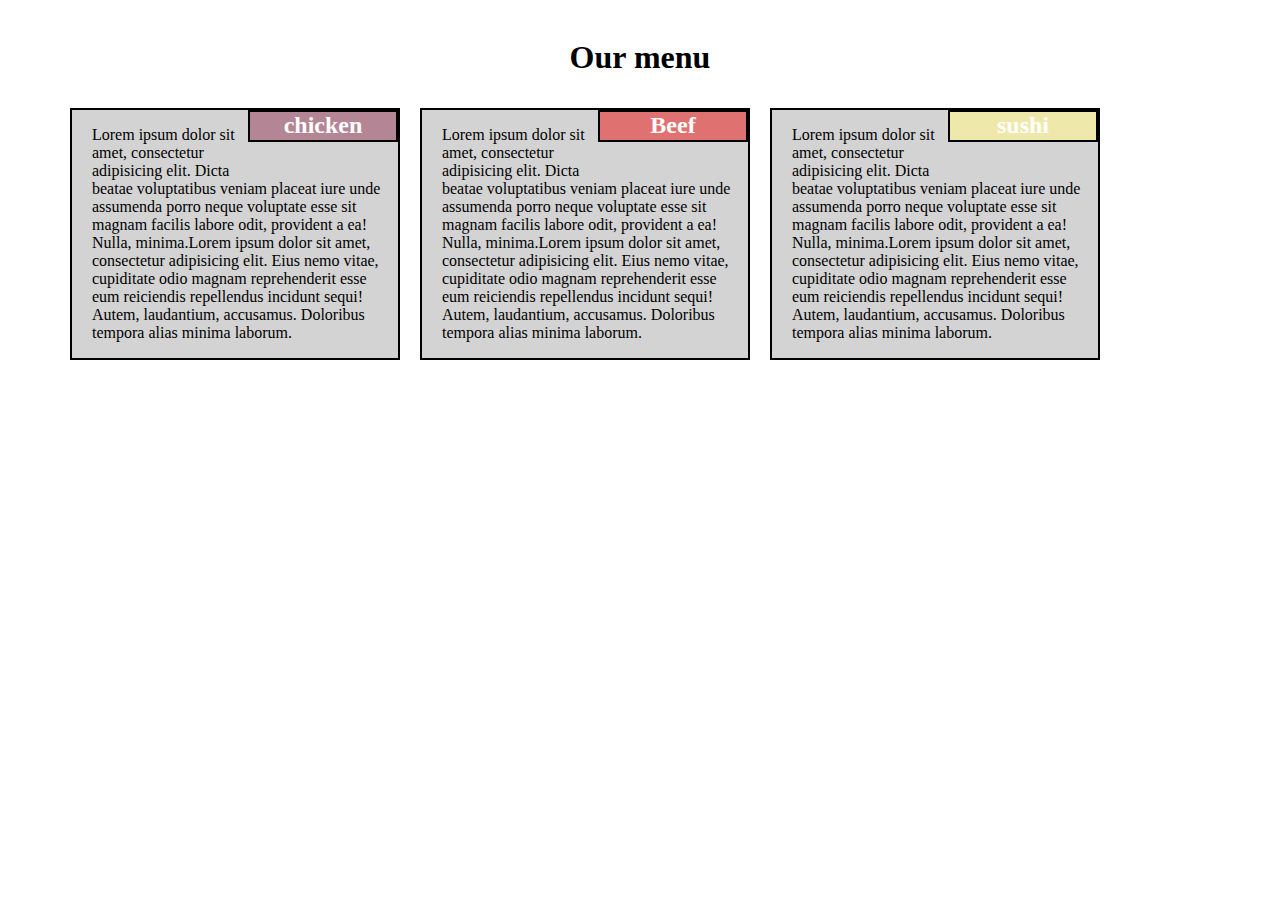
<file: assignment-2-solution/index.html>
<!DOCTYPE html>
<html lang="en">
<head>
    <meta charset="UTF-8">
    <meta name="viewport" content="width=device-width, initial-scale=1.0">
    <title>our menu</title>
    <link rel="stylesheet" href="css/stylesheet.css">
</head>
<body>  
      <h1>Our menu</h1>

      <div class="container">
      
        <div class="chicken">
          <h2 id="chicken">chicken</h2>
          <p> Lorem ipsum dolor sit amet, consectetur adipisicing elit. Dicta beatae voluptatibus veniam placeat iure unde assumenda porro neque voluptate esse sit magnam facilis labore odit, provident a ea! Nulla, minima.Lorem ipsum dolor sit amet, consectetur adipisicing elit.  Eius nemo vitae, cupiditate odio magnam reprehenderit esse eum reiciendis repellendus incidunt sequi!  Autem, laudantium, accusamus. Doloribus tempora alias minima laborum.
           
          </p>
        </div>
        
        <div class="Beef" >
          <h2 id="Beef">Beef</h2>
          <p> Lorem ipsum dolor sit amet, consectetur adipisicing elit. Dicta beatae voluptatibus veniam placeat iure unde assumenda porro neque voluptate esse sit magnam facilis labore odit, provident a ea! Nulla, minima.Lorem ipsum dolor sit amet, consectetur adipisicing elit.  Eius nemo vitae, cupiditate odio magnam reprehenderit esse eum reiciendis repellendus incidunt sequi!  Autem, laudantium, accusamus. Doloribus tempora alias minima laborum.
         
          </p>
        </div>
        
        <div class="sushi" >
          <h2 id="sushi">sushi</h2>
          <p> Lorem ipsum dolor sit amet, consectetur adipisicing elit. Dicta beatae voluptatibus veniam placeat iure unde assumenda porro neque voluptate esse sit magnam facilis labore odit, provident a ea! Nulla, minima.Lorem ipsum dolor sit amet, consectetur adipisicing elit.  Eius nemo vitae, cupiditate odio magnam reprehenderit esse eum reiciendis repellendus incidunt sequi!  Autem, laudantium, accusamus. Doloribus tempora alias minima laborum.
           
          </p>
       
        </div>
        </div>
    
        
</body>
</html>
</file>
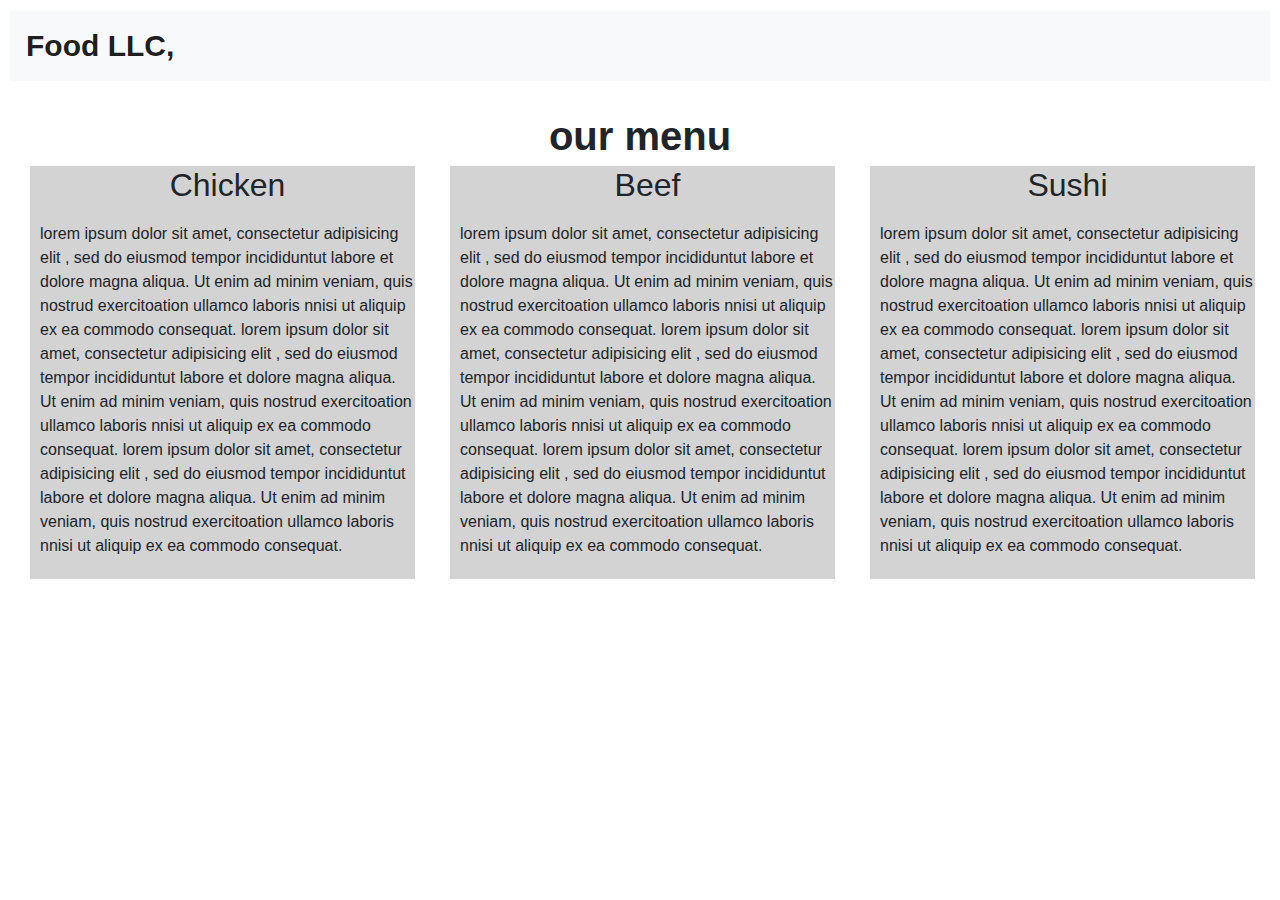
<file: assignment-3-solution/index.html>
<!doctype html>
<html lang="en">
  <head>
    <meta charset="utf-8">
    <meta http-equiv="X-UA-Compatible" content="IE=edge">
    <meta name="viewport" content="width=device-width, initial-scale=1">
    <title>Assignment-3-solution</title>

    <link rel="stylesheet" href="https://stackpath.bootstrapcdn.com/bootstrap/4.3.1/css/bootstrap.min.css" integrity="sha384-ggOyR0iXCbMQv3Xipma34MD+dH/1fQ784/j6cY/iJTQUOhcWr7x9JvoRxT2MZw1T" crossorigin="anonymous">
    <link rel="stylesheet" href="css/style.css">
   

  <nav class="navbar navbar-expand-sm navbar-light bg-light "> 
    <a href="#" class="navbar-brand "> Food LLC,</a>
    <button class="navbar-toggler navbar-toggler-right" data-toggle="collapse" data-target="#navbarMenu">
      <span class="navbar-toggler-icon "></span>
      
    </button>
    <div class="collapse navbar-collapse" id="navbarMenu"> 
      <ul class="navbar-nav mr-auto">
        <li class="navbar-item"> 
          <a href="#" class="nav-link"> Chiken</a>
        </li>
         <li class="navbar-item"> 
         <a href="#" class="nav-link">Beef</a>
         </li>
         <li class="navbar-item"> 
          <a href="#" class="nav-link">Sushi</a>
        </li>
      </ul>
    </div>
  </nav>
 </head>
<body>


  <div class="container-fluid">
    <div class="row">
      <div class="header">
       <span> our menu</span> 
        </div>
     

      <div class="col-lg-4 col-md-12 col-md-4 col-sm-6 col-xs-12" > 
     <div class="Chicken">
          <h2>Chicken</h2>
     <p>lorem ipsum dolor sit amet, consectetur adipisicing elit , sed do eiusmod tempor  incididuntut labore et dolore magna aliqua. Ut enim ad minim veniam, quis nostrud exercitoation ullamco laboris nnisi ut aliquip ex ea commodo consequat.
        lorem ipsum dolor sit amet, consectetur adipisicing elit , sed do eiusmod tempor  incididuntut labore et dolore magna aliqua. Ut enim ad minim veniam, quis nostrud exercitoation ullamco laboris nnisi ut aliquip ex ea commodo consequat.
        lorem ipsum dolor sit amet, consectetur adipisicing elit , sed do eiusmod tempor incididuntut labore et dolore magna aliqua. Ut enim ad minim veniam, quis nostrud exercitoation ullamco laboris nnisi ut aliquip ex ea commodo consequat.

      </p>
      </div>
      </div>
      <div class="col-lg-4 col-md-12 col-md-4 col-sm-6 col-xs-12" >  
        <div class="Beef">
          <h2>Beef</h2>
          <p>lorem ipsum dolor sit amet, consectetur adipisicing elit , sed do eiusmod tempor incididuntut labore et dolore magna aliqua. Ut enim ad minim veniam, quis nostrud exercitoation ullamco laboris nnisi ut aliquip ex ea commodo consequat.
            lorem ipsum dolor sit amet, consectetur adipisicing elit , sed do eiusmod tempor incididuntut labore et dolore magna aliqua. Ut enim ad minim veniam, quis nostrud exercitoation ullamco laboris nnisi ut aliquip ex ea commodo consequat.
            lorem ipsum dolor sit amet, consectetur adipisicing elit , sed do eiusmod tempor incididuntut labore et dolore magna aliqua. Ut enim ad minim veniam,  quis nostrud exercitoation ullamco laboris nnisi ut aliquip ex ea commodo consequat.
          </p>

      </div>
    </div>
      <div class=" col-lg-4 col-md-12 col-md-4 col-sm-12 col-xs-12" >
        <div class="Sushi">
          <h2> Sushi</h2>
          <p>lorem ipsum dolor sit amet, consectetur adipisicing elit , sed do eiusmod tempor incididuntut labore et dolore magna aliqua. Ut enim ad minim veniam, quis nostrud exercitoation ullamco laboris nnisi ut aliquip ex ea commodo consequat.
              lorem ipsum dolor sit amet, consectetur adipisicing elit , sed do eiusmod tempor incididuntut labore et dolore magna aliqua. Ut enim ad minim veniam, quis nostrud exercitoation ullamco laboris nnisi ut aliquip ex ea commodo consequat.
              lorem ipsum dolor sit amet, consectetur adipisicing elit , sed do eiusmod tempor  incididuntut labore et dolore magna aliqua. Ut enim ad minim veniam, quis nostrud exercitoation ullamco laboris nnisi ut aliquip ex ea commodo consequat.
  
            </p>
        </div>
      </div>
      </div>
     
      </div>
 


 

    
      <script src="https://code.jquery.com/jquery-3.3.1.slim.min.js" integrity="sha384-q8i/X+965DzO0rT7abK41JStQIAqVgRVzpbzo5smXKp4YfRvH+8abtTE1Pi6jizo" crossorigin="anonymous"></script>
    <script src="https://cdnjs.cloudflare.com/ajax/libs/popper.js/1.14.7/umd/popper.min.js" integrity="sha384-UO2eT0CpHqdSJQ6hJty5KVphtPhzWj9WO1clHTMGa3JDZwrnQq4sF86dIHNDz0W1" crossorigin="anonymous"></script>
    <script src="https://stackpath.bootstrapcdn.com/bootstrap/4.3.1/js/bootstrap.min.js" integrity="sha384-JjSmVgyd0p3pXB1rRibZUAYoIIy6OrQ6VrjIEaFf/nJGzIxFDsf4x0xIM+B07jRM" crossorigin="anonymous"></script>
</body>
</html>
</file>
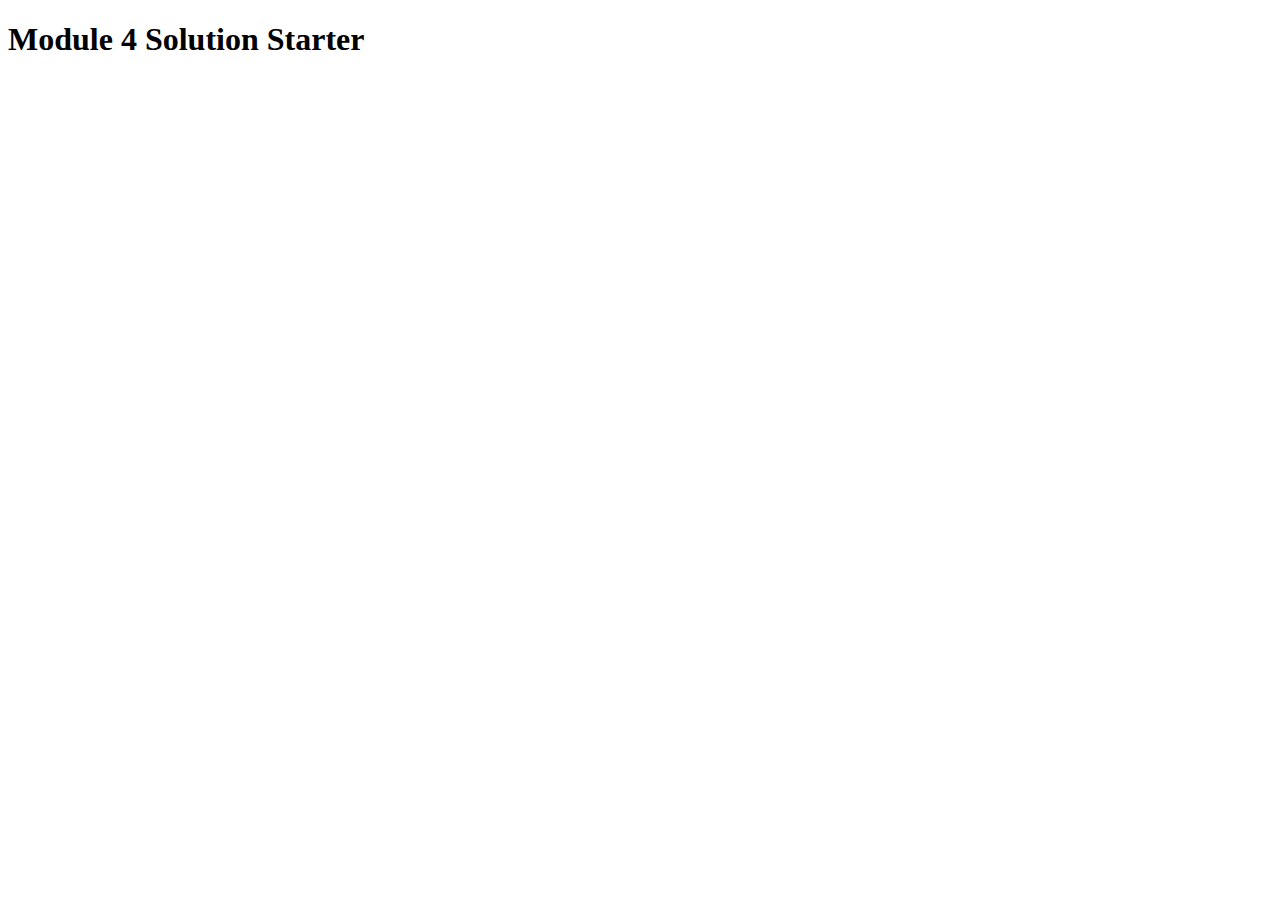
<file: assignment-4-solution-easier/index.html>
<!DOCTYPE html>
<html>
<head>
  <meta charset="utf-8">
  <title>Module 4 Solution Starter</title>
  <script src="SpeakHello.js"></script>
  <script src="SpeakGoodBye.js"></script>
  <script src="script.js"></script>
</head>
<body>
  <h1>Module 4 Solution Starter</h1>
</body>
</html>
</file>
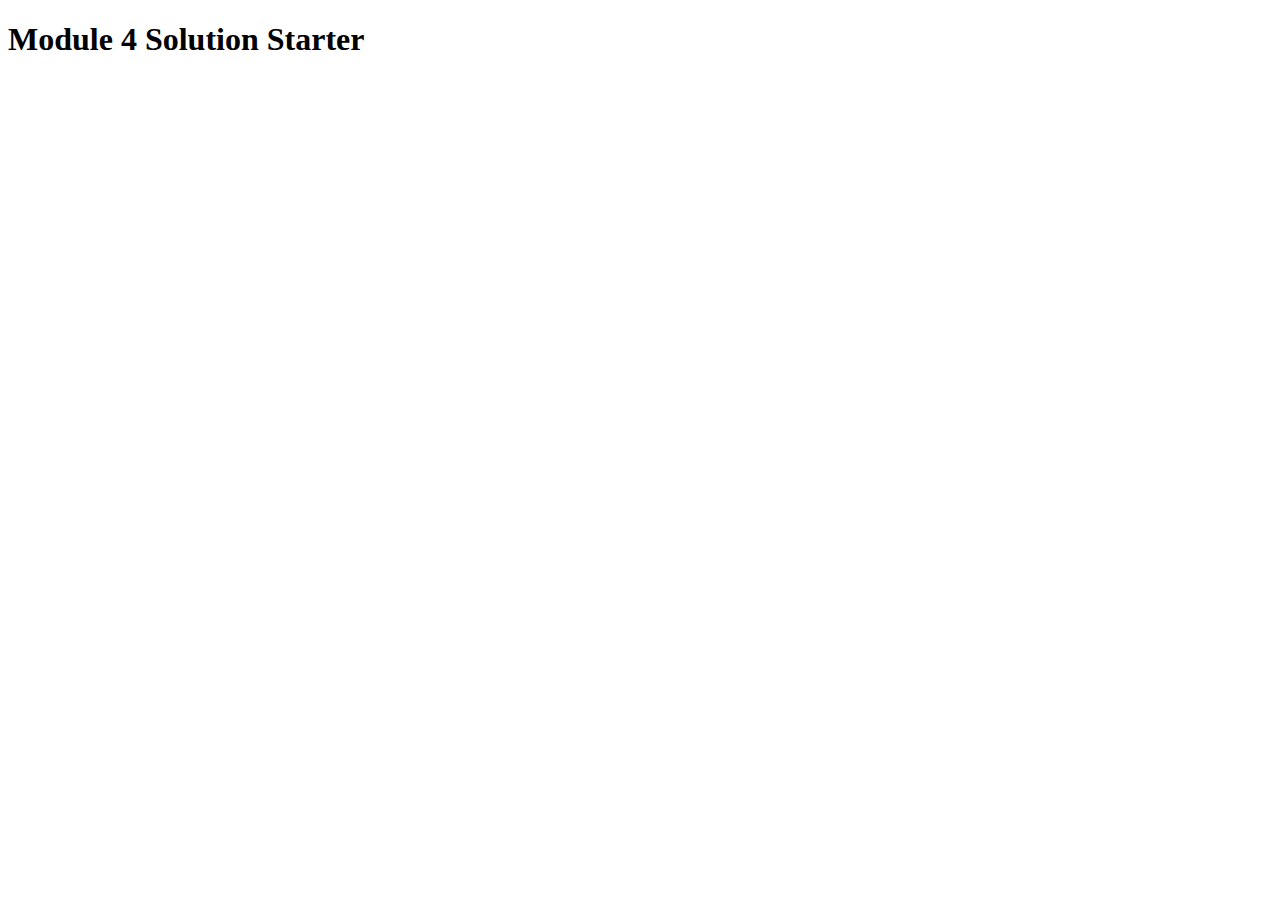
<file: assignment-4-solution-harder/index.html>
<!DOCTYPE html>
<html>
<head>
  <meta charset="utf-8">
  <title>Module 4 Solution Starter</title>
  <script>
    var names = []; // DO NOT REMOVE
  </script>
  <script src="SpeakHello.js"></script>
  <script src="SpeakGoodBye.js"></script>
  <script src="script.js"></script>
</head>
<body>
  <h1>Module 4 Solution Starter</h1>
</body>
</html>
</file>
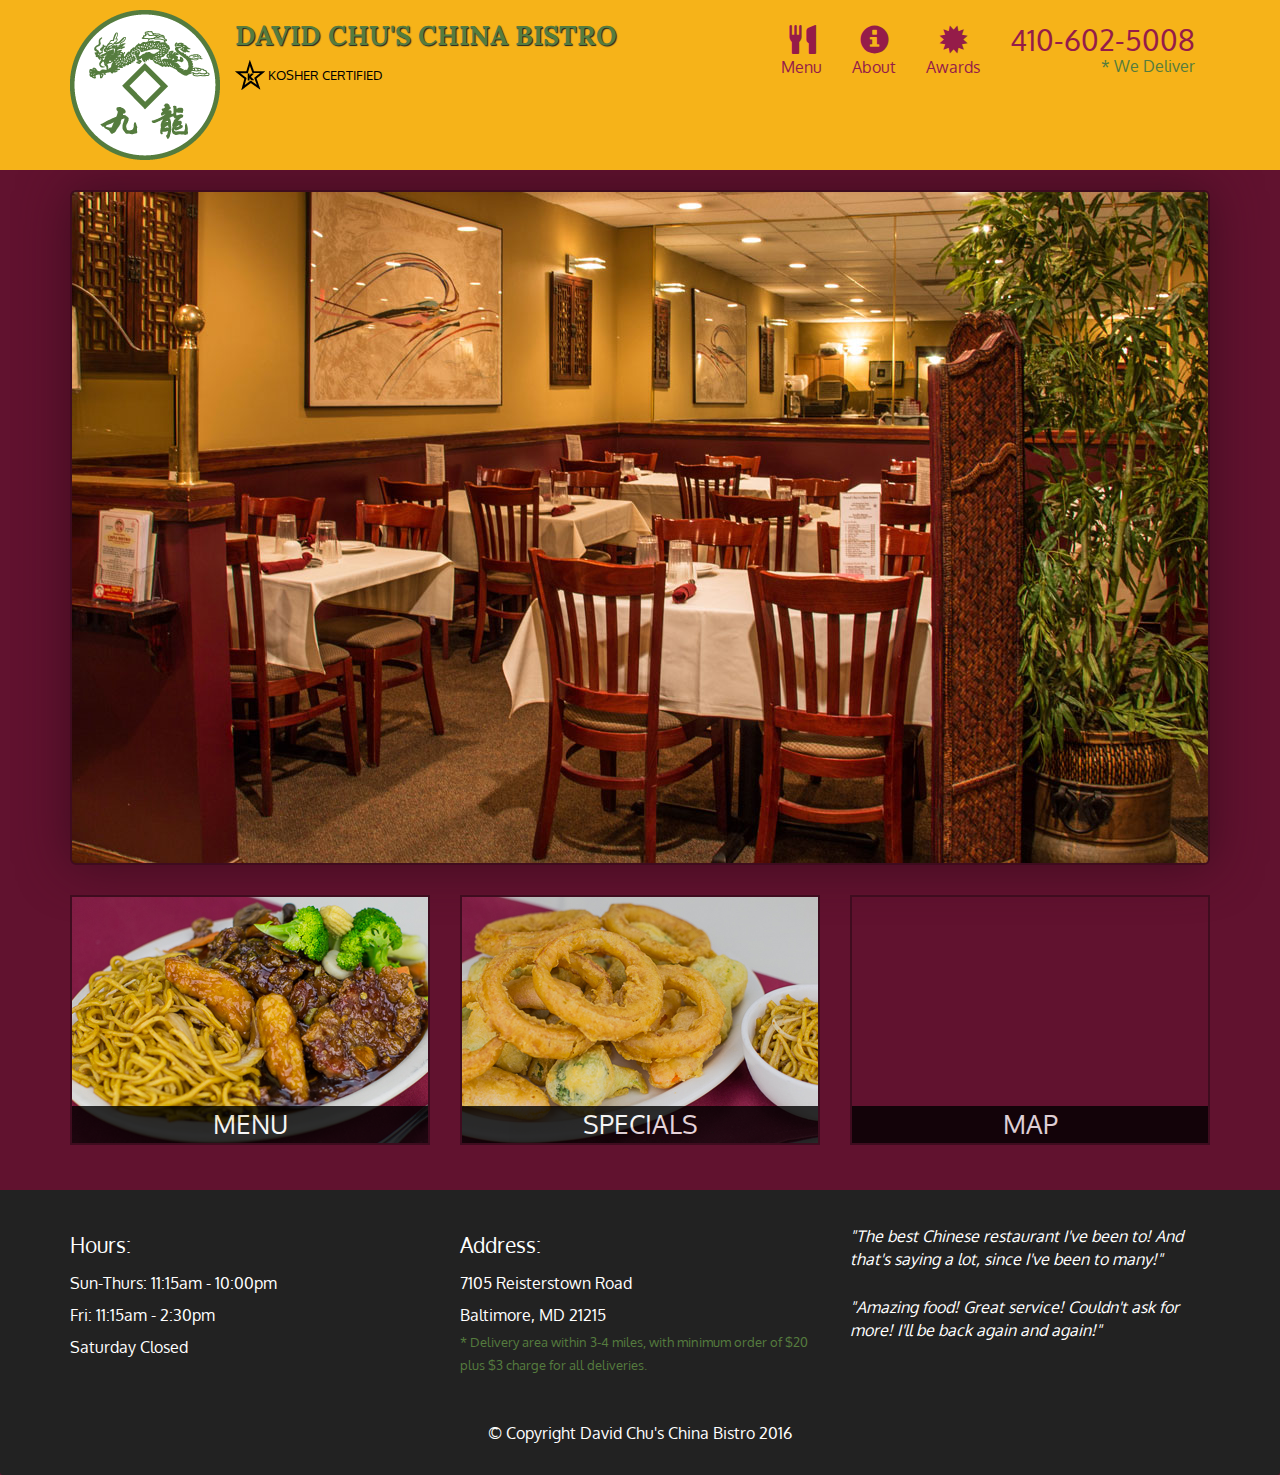
<file: assignment-5-solution /index.html>
<!doctype html>
<html lang="en">
  <head>
    <meta charset="utf-8">
    <meta http-equiv="X-UA-Compatible" content="IE=edge">
    <meta name="viewport" content="width=device-width, initial-scale=1">
    <title>David Chu's China Bistro</title>
    <link rel="stylesheet" href="css/bootstrap.min.css">
    <link rel="stylesheet" href="css/styles.css">
    <link href='https://fonts.googleapis.com/css?family=Oxygen:400,300,700' rel='stylesheet' type='text/css'>
    <link href='https://fonts.googleapis.com/css?family=Lora' rel='stylesheet' type='text/css'>
  </head>
<body>
  <header>
    <nav id="header-nav" class="navbar navbar-default">
      <div class="container">
        <div class="navbar-header">
          <a href="index.html" class="pull-left visible-md visible-lg">
            <div id="logo-img"></div>
          </a>

          <div class="navbar-brand">
            <a href="index.html"><h1>David Chu's China Bistro</h1></a>
            <p>
              <img src="images /star-k-logo.png" alt="Kosher certification">
              <span>Kosher Certified</span>
            </p>
          </div>

          <button id="navbarToggle" type="button" class="navbar-toggle collapsed" data-toggle="collapse" data-target="#collapsable-nav" aria-expanded="false">
            <span class="sr-only">Toggle navigation</span>
            <span class="icon-bar"></span>
            <span class="icon-bar"></span>
            <span class="icon-bar"></span>
          </button>
        </div>
        
        <div id="collapsable-nav" class="collapse navbar-collapse">
           <ul id="nav-list" class="nav navbar-nav navbar-right">
            <li class="visible-xs active">
              <a href="index.html">
                <span class="glyphicon glyphicon-home"></span> Home</a>
            </li>
            <li>
              <a href="menu-categories.html">
                <span class="glyphicon glyphicon-cutlery"></span><br class="hidden-xs"> Menu</a>
            </li>
            <li>
              <a href="#">
                <span class="glyphicon glyphicon-info-sign"></span><br class="hidden-xs"> About</a>
            </li>
            <li>
              <a href="#">
                <span class="glyphicon glyphicon-certificate"></span><br class="hidden-xs"> Awards</a>
            </li>
            <li id="phone" class="hidden-xs">
              <a href="tel:410-602-5008">
                <span>410-602-5008</span></a><div>* We Deliver</div>
            </li>
          </ul><!-- #nav-list -->
        </div><!-- .collapse .navbar-collapse -->
      </div><!-- .container -->
    </nav><!-- #header-nav -->
  </header>

  <div id="call-btn" class="visible-xs">
    <a class="btn" href="tel:410-602-5008">
    <span class="glyphicon glyphicon-earphone"></span>
    410-602-5008
    </a>
  </div>
  <div id="xs-deliver" class="text-center visible-xs">* We Deliver</div>

  <div id="main-content" class="container">
    <div class="jumbotron">
      <img src="images /jumbotron_768.jpg" alt="Picture of restaurant" class="img-responsive visible-xs">
    </div>

    <div id="home-tiles" class="row">
      <div class="col-md-4 col-sm-6 col-xs-12">
        <a href="menu-categories.html"><div id="menu-tile"><span>menu</span></div></a>
      </div>
      <div class="col-md-4 col-sm-6 col-xs-12">
        <a href="single-category.html"><div id="specials-tile"><span>specials</span></div></a>
      </div>
      <div class="col-md-4 col-sm-12 col-xs-12">
        <a href="https://www.google.com/maps/place/David+Chu's+China+Bistro/@39.3635874,-76.7138622,17z/data=!4m6!1m3!3m2!1s0x89c81a14e7817803:0xab20a0e99daa17ea!2sDavid+Chu's+China+Bistro!3m1!1s0x89c81a14e7817803:0xab20a0e99daa17ea" target="_blank">
          <div id="map-tile">
            <iframe src="https://www.google.com/maps/embed?pb=!1m18!1m12!1m3!1d3084.675372390488!2d-76.71386218529199!3d39.3635874269356!2m3!1f0!2f0!3f0!3m2!1i1024!2i768!4f13.1!3m3!1m2!1s0x89c81a14e7817803%3A0xab20a0e99daa17ea!2sDavid+Chu&#39;s+China+Bistro!5e0!3m2!1sen!2sus!4v1452824864156" width="100%" height="250" frameborder="0" style="border:0" allowfullscreen></iframe>
            <span>map</span>
          </div>
        </a>
      </div>
    </div><!-- End of #home-tiles -->
  </div><!-- End of #main-content -->

  <footer class="panel-footer">
    <div class="container">
      <div class="row">
        <section id="hours" class="col-sm-4">
          <span>Hours:</span><br>
          Sun-Thurs: 11:15am - 10:00pm<br>
          Fri: 11:15am - 2:30pm<br>
          Saturday Closed
          <hr class="visible-xs">
        </section>
        <section id="address" class="col-sm-4">
          <span>Address:</span><br>
          7105 Reisterstown Road<br>
          Baltimore, MD 21215
          <p>* Delivery area within 3-4 miles, with minimum order of $20 plus $3 charge for all deliveries.</p>
          <hr class="visible-xs">
        </section>
        <section id="testimonials" class="col-sm-4">
          <p>"The best Chinese restaurant I've been to! And that's saying a lot, since I've been to many!"</p>
          <p>"Amazing food! Great service! Couldn't ask for more! I'll be back again and again!"</p>
        </section>
      </div>
      <div class="text-center">&copy; Copyright David Chu's China Bistro 2016</div>
    </div>
  </footer>

  <!-- jQuery (Bootstrap JS plugins depend on it) -->
  <script src="js/jquery-2.1.4.min.js"></script>
  <script src="js/bootstrap.min.js"></script>
  <script src="js/script.js"></script>
</body>
</html>
</file>
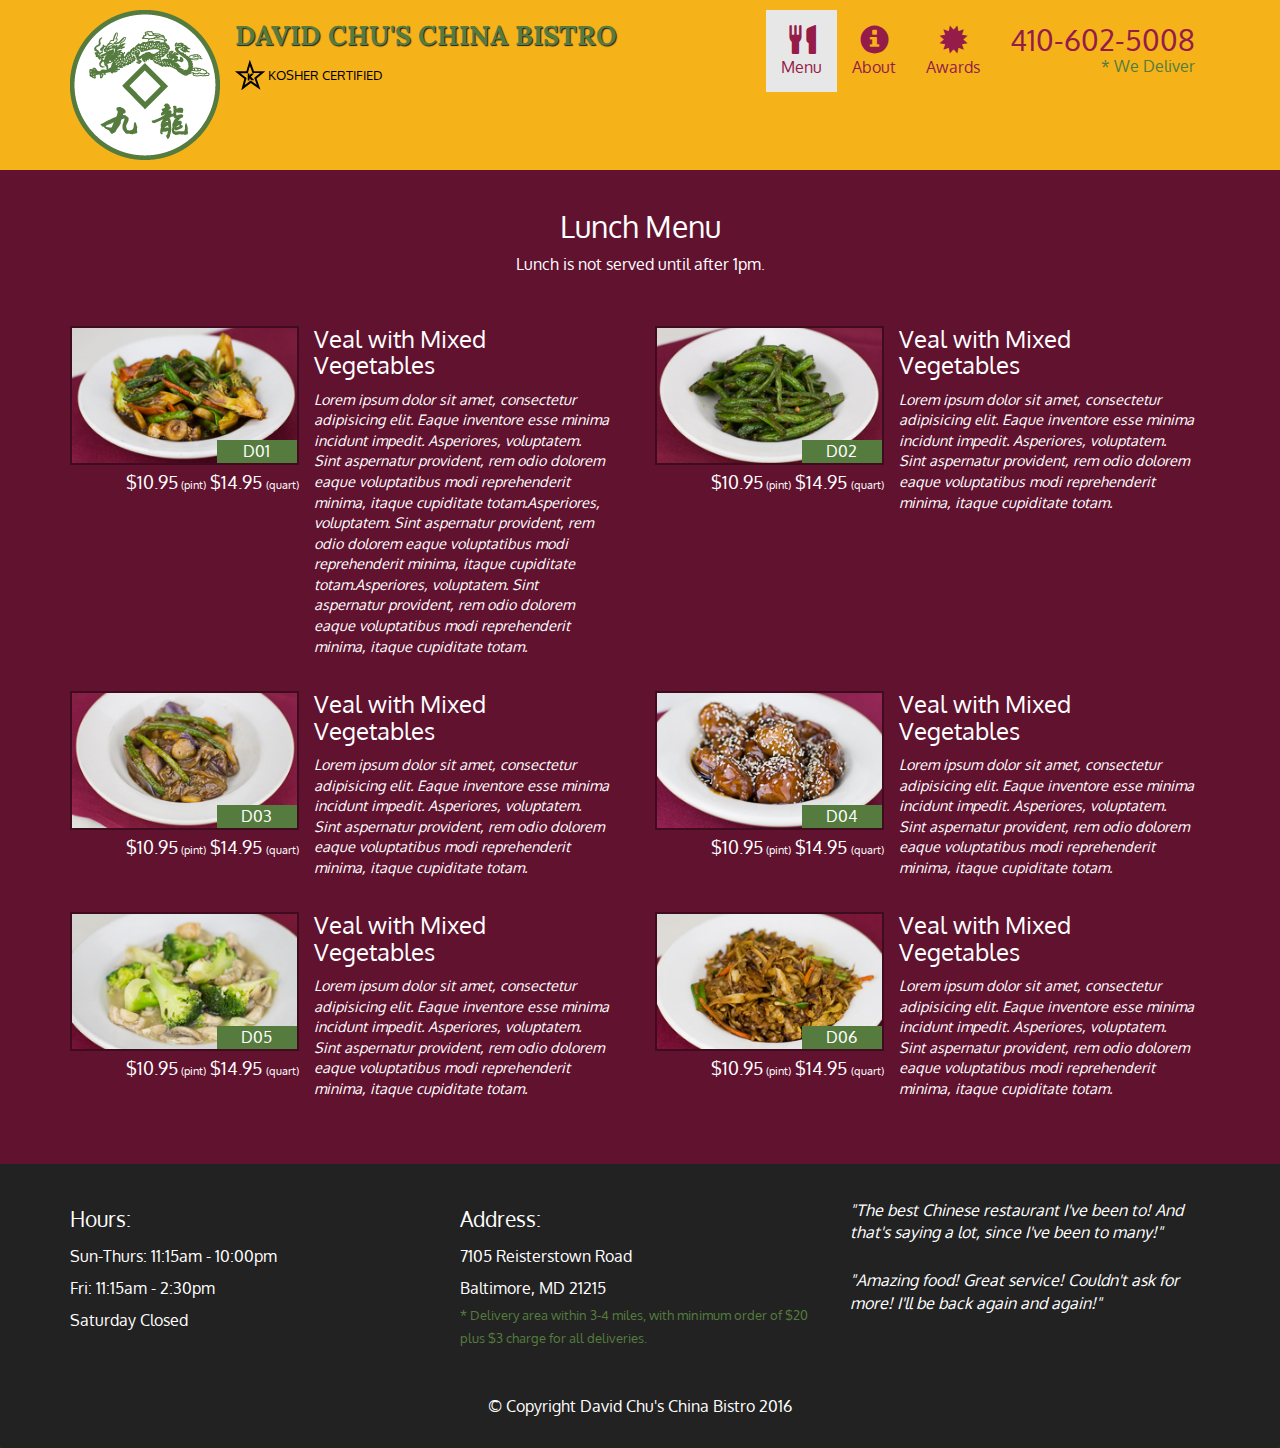
<file: assignment-5-solution /single-category.html>
<!doctype html>
<html lang="en">
  <head>
    <meta charset="utf-8">
    <meta http-equiv="X-UA-Compatible" content="IE=edge">
    <meta name="viewport" content="width=device-width, initial-scale=1">
    <title>David Chu's China Bistro</title>
    <link rel="stylesheet" href="css/bootstrap.min.css">
    <link rel="stylesheet" href="css/styles.css">
    <link href='https://fonts.googleapis.com/css?family=Oxygen:400,300,700' rel='stylesheet' type='text/css'>
    <link href='https://fonts.googleapis.com/css?family=Lora' rel='stylesheet' type='text/css'>
  </head>
<body>
  <header>
    <nav id="header-nav" class="navbar navbar-default">
      <div class="container">
        <div class="navbar-header">
          <a href="index.html" class="pull-left visible-md visible-lg">
            <div id="logo-img"></div>
          </a>

          <div class="navbar-brand">
            <a href="index.html"><h1>David Chu's China Bistro</h1></a>
            <p>
              <img src="images /star-k-logo.png" alt="Kosher certification">
              <span>Kosher Certified</span>
            </p>
          </div>

          <button type="button" class="navbar-toggle collapsed" data-toggle="collapse" data-target="#collapsable-nav" aria-expanded="false">
            <span class="sr-only">Toggle navigation</span>
            <span class="icon-bar"></span>
            <span class="icon-bar"></span>
            <span class="icon-bar"></span>
          </button>
        </div>
        
        <div id="collapsable-nav" class="collapse navbar-collapse">
           <ul id="nav-list" class="nav navbar-nav navbar-right">
            <li class="visible-xs">
              <a href="index.html">
                <span class="glyphicon glyphicon-home"></span> Home</a>
            </li>
            <li class="active">
              <a href="menu-categories.html">
                <span class="glyphicon glyphicon-cutlery"></span><br class="hidden-xs"> Menu</a>
            </li>
            <li>
              <a href="#">
                <span class="glyphicon glyphicon-info-sign"></span><br class="hidden-xs"> About</a>
            </li>
            <li>
              <a href="#">
                <span class="glyphicon glyphicon-certificate"></span><br class="hidden-xs"> Awards</a>
            </li>
            <li id="phone" class="hidden-xs">
              <a href="tel:410-602-5008">
                <span>410-602-5008</span></a><div>* We Deliver</div>
            </li>
          </ul><!-- #nav-list -->
        </div><!-- .collapse .navbar-collapse -->
      </div><!-- .container -->
    </nav><!-- #header-nav -->
  </header>

  <div id="call-btn" class="visible-xs">
    <a class="btn" href="tel:410-602-5008">
    <span class="glyphicon glyphicon-earphone"></span>
    410-602-5008
    </a>
  </div>
  <div id="xs-deliver" class="text-center visible-xs">* We Deliver</div>

  <div id="main-content" class="container">
    <h2 id="menu-categories-title" class="text-center">Lunch Menu</h2>
    <div class="text-center">Lunch is not served until after 1pm.</div>

    <section class="row">
      <div class="menu-item-tile col-md-6">
        <div class="row">
          <div class="col-sm-5">
            <div class="menu-item-photo">
              <div>D01</div>
              <img class="img-responsive" width="250" height="150" src="images /menu/Vg/Vg-1.jpg" alt="Item">
            </div>
            <div class="menu-item-price">$10.95<span> (pint)</span> $14.95 <span>(quart)</span></div>
          </div>
          <div class="menu-item-description col-sm-7">
            <h3 class="menu-item-title">Veal with Mixed Vegetables</h3>
            <p class="menu-item-details">Lorem ipsum dolor sit amet, consectetur adipisicing elit. Eaque inventore esse minima incidunt impedit. Asperiores, voluptatem. Sint aspernatur provident, rem odio dolorem eaque voluptatibus modi reprehenderit minima, itaque cupiditate totam.Asperiores, voluptatem. Sint aspernatur provident, rem odio dolorem eaque voluptatibus modi reprehenderit minima, itaque cupiditate totam.Asperiores, voluptatem. Sint aspernatur provident, rem odio dolorem eaque voluptatibus modi reprehenderit minima, itaque cupiditate totam.</p>
          </div>
        </div>
        <hr class="visible-xs">
      </div>

      <div class="menu-item-tile col-md-6">
        <div class="row">
          <div class="col-sm-5">
            <div class="menu-item-photo">
              <div>D02</div>
              <img class="img-responsive" width="250" height="150" src="images /menu/Vg/Vg-2.jpg" alt="Item">
            </div>
            <div class="menu-item-price">$10.95<span> (pint)</span> $14.95 <span>(quart)</span></div>
          </div>
          <div class="menu-item-description col-sm-7">
            <h3 class="menu-item-title">Veal with Mixed Vegetables</h3>
            <p class="menu-item-details">Lorem ipsum dolor sit amet, consectetur adipisicing elit. Eaque inventore esse minima incidunt impedit. Asperiores, voluptatem. Sint aspernatur provident, rem odio dolorem eaque voluptatibus modi reprehenderit minima, itaque cupiditate totam.</p>
          </div>
        </div>
        <hr class="visible-xs">
      </div>
      <!-- Add after every 2nd menu-item-tile -->
      <div class="clearfix visible-lg-block visible-md-block"></div>

      <div class="menu-item-tile col-md-6">
        <div class="row">
          <div class="col-sm-5">
            <div class="menu-item-photo">
              <div>D03</div>
              <img class="img-responsive" width="250" height="150" src="images /menu/Vg/Vg-3.jpg" alt="Item">
            </div>
            <div class="menu-item-price">$10.95<span> (pint)</span> $14.95 <span>(quart)</span></div>
          </div>
          <div class="menu-item-description col-sm-7">
            <h3 class="menu-item-title">Veal with Mixed Vegetables</h3>
            <p class="menu-item-details">Lorem ipsum dolor sit amet, consectetur adipisicing elit. Eaque inventore esse minima incidunt impedit. Asperiores, voluptatem. Sint aspernatur provident, rem odio dolorem eaque voluptatibus modi reprehenderit minima, itaque cupiditate totam.</p>
          </div>
        </div>
        <hr class="visible-xs">
      </div>

      <div class="menu-item-tile col-md-6">
        <div class="row">
          <div class="col-sm-5">
            <div class="menu-item-photo">
              <div>D04</div>
              <img class="img-responsive" width="250" height="150" src="images /menu/Vg/Vg-4.jpg" alt="Item">
            </div>
            <div class="menu-item-price">$10.95<span> (pint)</span> $14.95 <span>(quart)</span></div>
          </div>
          <div class="menu-item-description col-sm-7">
            <h3 class="menu-item-title">Veal with Mixed Vegetables</h3>
            <p class="menu-item-details">Lorem ipsum dolor sit amet, consectetur adipisicing elit. Eaque inventore esse minima incidunt impedit. Asperiores, voluptatem. Sint aspernatur provident, rem odio dolorem eaque voluptatibus modi reprehenderit minima, itaque cupiditate totam.</p>
          </div>
        </div>
        <hr class="visible-xs">
      </div>
      <!-- Add after every 2nd menu-item-tile -->
      <div class="clearfix visible-lg-block visible-md-block"></div>

      <div class="menu-item-tile col-md-6">
        <div class="row">
          <div class="col-sm-5">
            <div class="menu-item-photo">
              <div>D05</div>
              <img class="img-responsive" width="250" height="150" src="images /menu/Vg/Vg-5.jpg" alt="Item">
            </div>
            <div class="menu-item-price">$10.95<span> (pint)</span> $14.95 <span>(quart)</span></div>
          </div>
          <div class="menu-item-description col-sm-7">
            <h3 class="menu-item-title">Veal with Mixed Vegetables</h3>
            <p class="menu-item-details">Lorem ipsum dolor sit amet, consectetur adipisicing elit. Eaque inventore esse minima incidunt impedit. Asperiores, voluptatem. Sint aspernatur provident, rem odio dolorem eaque voluptatibus modi reprehenderit minima, itaque cupiditate totam.</p>
          </div>
        </div>
        <hr class="visible-xs">
      </div>

      <div class="menu-item-tile col-md-6">
        <div class="row">
          <div class="col-sm-5">
            <div class="menu-item-photo">
              <div>D06</div>
              <img class="img-responsive" width="250" height="150" src="images /menu/Vg/Vg-6.jpg" alt="Item">
            </div>
            <div class="menu-item-price">$10.95<span> (pint)</span> $14.95 <span>(quart)</span></div>
          </div>
          <div class="menu-item-description col-sm-7">
            <h3 class="menu-item-title">Veal with Mixed Vegetables</h3>
            <p class="menu-item-details">Lorem ipsum dolor sit amet, consectetur adipisicing elit. Eaque inventore esse minima incidunt impedit. Asperiores, voluptatem. Sint aspernatur provident, rem odio dolorem eaque voluptatibus modi reprehenderit minima, itaque cupiditate totam.</p>
          </div>
        </div>
        <hr class="visible-xs">
      </div>
      <!-- Add after every 2nd menu-item-tile -->
      <div class="clearfix visible-lg-block visible-md-block"></div>

    </section>

  </div><!-- End of #main-content -->

  <footer class="panel-footer">
    <div class="container">
      <div class="row">
        <section id="hours" class="col-sm-4">
          <span>Hours:</span><br>
          Sun-Thurs: 11:15am - 10:00pm<br>
          Fri: 11:15am - 2:30pm<br>
          Saturday Closed
          <hr class="visible-xs">
        </section>
        <section id="address" class="col-sm-4">
          <span>Address:</span><br>
          7105 Reisterstown Road<br>
          Baltimore, MD 21215
          <p>* Delivery area within 3-4 miles, with minimum order of $20 plus $3 charge for all deliveries.</p>
          <hr class="visible-xs">
        </section>
        <section id="testimonials" class="col-sm-4">
          <p>"The best Chinese restaurant I've been to! And that's saying a lot, since I've been to many!"</p>
          <p>"Amazing food! Great service! Couldn't ask for more! I'll be back again and again!"</p>
        </section>
      </div>
      <div class="text-center">&copy; Copyright David Chu's China Bistro 2016</div>
    </div>
  </footer>

  <!-- jQuery (Bootstrap JS plugins depend on it) -->
  <script src="js/jquery-2.1.4.min.js"></script>
  <script src="js/bootstrap.min.js"></script>
  <script src="js/script.js"></script>
</body>
</html>
</file>
<file: assignment-2-solution/css/stylesheet.css>
* {
      box-sizing: border-box;
    
       
    }  
body{
    
     padding-top: 20px;
     padding-bottom: 20px;
     display: inline; 
     margin: 20px;              
     display: inline; 
    
} 
.container{
  float: right;
  margin-left: 50px;
  margin-right: 30px;
 
}
.navbar-toggle{
  background-color: white;
}



h1{
    text-align: center;
    border:1px solid invisible;
    padding-bottom: 10px;
    

 
} 

.chicken{
    border: black 2px solid;
    background-color: rgba(0, 0, 0, 0.171);
    float: left;
    padding-left: 20px;
    margin-left: 20px;
    margin-bottom: 20px;

   
   
}
.Beef{
    border: black 2px solid;
    background-color: rgba(0, 0, 0, 0.171);
    float: left;
    padding-left: 20px;
    margin-left: 20px;
    margin-bottom: 20px;
    

   
     
    
     

}
.sushi{
    border: black 2px solid;
    background-color: rgba(0, 0, 0, 0.171);
    float: left;
    padding-left: 20px;
    margin-left: 20px;
    margin-bottom: 20px;
   
    
}


#chicken{
    border: 2px solid black;
    margin-top: 0.3px;
    width: 150px;
    height: 32px;
    float:right;
    color: #fff;
    text-align: center;
    padding-bottom: 5px;
    background-color:rgba(165, 94, 118, 0.664);
    
} 
#Beef{
    border: 2px solid black;
    margin-top: 0.3px;
    background-color: rgba(230, 66, 66, 0.678);
    color: #fff;
    width: 150px;
    height: 32px;
    text-align: center;
    float: right;
    padding-bottom: 5px;

}

#sushi{
    border: 2px solid black;
    margin-top: 0.3px;
     width: 150px;
    height: 32px; 
    color: #fff;
    text-align: center;
    float: right;
    padding-bottom: 5px;
    background-color: palegoldenrod;

}
@media(min-width: 768px){
    .chicken{
        width: 80%;

    }
    .Beef{
        width: 80%;

    }
    .sushi{
        width: 80%;

    }

}
@media(min-width:768px)and (max-width: 992px){
    .chicken{
        width: 40%;

    }
    .Beef{
        width: 40%;

    }
    .sushi{
        width: 82%;
        
    }

}
@media(min-width:992px){
    .chicken{
        width: 27.5%;

    }
    .Beef{
        width: 27.5%;

    }
    .sushi{
        width: 27.5%;
        
    }

}
</file>
<file: assignment-3-solution/css/style.css>
* {
  box-sizing: border-box;

   
}  
body{

padding: 0;
margin: 10px;
 
 display: inline block;
 overflow:auto;             
 margin-right: 10px;
} 


.container{

margin-left: 10px;
}
.header{
  border: invisible 1px solid;
  height: 40px;
  background-color:#ffff;
  margin-bottom: 20px;
  margin-top: 5px;
  width: 100%;
  text-align: center;
  font-size: 40px;
  font-weight: 800;
}

h2{
text-align: center;
border:1px solid invisible;
padding-bottom: 10px;
}

.Chicken{
border:invisible 1px solid;
background-color: rgba(0, 0, 0, 0.171);
overflow: auto;
padding-left: 10px;
margin-left: 5px;
margin-bottom: 10px;
padding-bottom: 5px;


}
.Beef{
border:invisible 1px solid;
background-color: rgba(0, 0, 0, 0.171);
overflow: auto;
padding-left: 10px;
margin-left: 5px;
margin-bottom: 10px;
padding-bottom: 5px;

} 
.Sushi{
border:invisible 1px solid;
background-color: rgba(0, 0, 0, 0.171);
overflow: auto;
padding-left: 10px;
margin-left: 5px;
margin-bottom: 10px;
padding-bottom: 5px;

}
.navbar-item{
  
  list-style: none;
  font-weight: bold;
  letter-spacing: 2px;
  width: 20px; 
  border: black solid 2px; width: 100%;
  text-align: center;
  

}
.navbar-brand{
  color: black;
  font-weight: bold;
  font-size: 30px;
}
.navbar{
  margin-bottom: 20px; 
 
}
@media (min-width: 525px){
  .navbar-item{
    display: none;
  }

}
</file>
<file: assignment-5-solution /css/styles.css>
body {
  font-size: 16px;
  color: #fff;
  background-color: #61122f;
  font-family: 'Oxygen', sans-serif;
}

/** HEADER **/
#header-nav {
  background-color: #f6b319;
  border-radius: 0;
  border: 0;
}

#logo-img {
  background: url('../images /restaurant-logo_large.png') no-repeat;
  width: 150px;
  height: 150px;
  margin: 10px 15px 10px 0;
}

.navbar-brand {
  padding-top: 25px;
}
.navbar-brand h1 { /* Restaurant name */
  font-family: 'Lora', serif;
  color: #557c3e;
  font-size: 1.5em;
  text-transform: uppercase;
  font-weight: bold;
  text-shadow: 1px 1px 1px #222;
  margin-top: 0;
  margin-bottom: 0;
  line-height: .75;
}
.navbar-brand a:hover, .navbar-brand a:focus {
  text-decoration: none;
}
.navbar-brand p { /* Kosher cert */
  color: #000;
  text-transform: uppercase;
  font-size: .7em;
  margin-top: 15px;
}
.navbar-brand p span { /* Star-K */
  vertical-align: middle;
}

#nav-list {
  margin-top: 10px;
}
#nav-list a {
  color: #951C49;
  text-align: center;
}
#nav-list a:hover {
  background: #E7E7E7;
}
#nav-list a span {
  font-size: 1.8em;
}

#phone {
  margin-top: 5px;
}
#phone a { /* Phone number */
  text-align: right;
  padding-bottom: 0;
}
#phone div { /* We Deliver */
  color: #557c3e;
  text-align: right;
  padding-right: 15px;
}

.navbar-header button.navbar-toggle, .navbar-header .icon-bar {
  border: 1px solid #61122f;
}
.navbar-header button.navbar-toggle {
  clear: both;
  margin-top: -30px;
}
/* END HEADER */

/* FOOTER */
.panel-footer {
  margin-top: 30px;
  padding-top: 35px;
  padding-bottom: 30px;
  background-color: #222;
  border-top: 0;
}
.panel-footer div.row {
  margin-bottom: 35px;
}
#hours, #address {
  line-height: 2;
}
#hours > span, #address > span {
  font-size: 1.3em;
}
#address p {
  color: #557c3e;
  font-size: .8em;
  line-height: 1.8;
}
#testimonials {
  font-style: italic;
}
#testimonials p:nth-child(2) {
  margin-top: 25px;
}
/* END FOOTER */



/* HOME PAGE */
.container .jumbotron {
  box-shadow: 0 0 50px #3F0C1F;
  border: 2px solid #3F0C1F;
}

#menu-tile, #specials-tile, #map-tile {
  height: 250px;
  width: 100%;
  margin-bottom: 15px;
  position: relative;
  border: 2px solid #3F0C1F;
  overflow: hidden;
}
#menu-tile:hover, #specials-tile:hover, #map-tile:hover {
  box-shadow: 0 1px 5px 1px #cccccc;
}
#menu-tile {
  background: url('../images /menu-tile.jpg') no-repeat;
  background-position: center;
}
#specials-tile {
  background: url('../images /specials-tile.jpg') no-repeat;
  background-position: center;
}
#menu-tile span, #specials-tile span, #map-tile span {
  position: absolute;
  bottom: 0;
  right: 0;
  width: 100%;
  text-align: center;
  font-size: 1.6em;
  text-transform: uppercase;
  background-color: #000;
  color: #fff;
  opacity: .8;
}
/* END HOME PAGE */

/* MENU CATEGORIES PAGE */
.category-tile { 
  position: relative;
  border: 2px solid #3F0C1F;
  overflow: hidden;
  width: 200px;
  height: 200px;
  margin: 0 auto 15px;
}
.category-tile span {
  position: absolute;
  bottom: 0;
  right: 0;
  width: 100%;
  text-align: center;
  font-size: 1.2em;
  text-transform: uppercase;
  background-color: #000;
  color: #fff;
  opacity: .8;
}
.category-tile:hover {
  box-shadow: 0 1px 5px 1px #cccccc;
}

#menu-categories-title + div {
  margin-bottom: 50px;
}
/* END MENU CATEGORIES PAGE */

/* SINGLE CATEGORY PAGE */
.menu-item-tile {
  margin-bottom: 25px;
}
.menu-item-tile hr {
  width: 80%;
}
.menu-item-tile .menu-item-price {
  font-size: 1.1em;
  text-align: right;
  margin-top: -15px;
  margin-right: -15px;
}
.menu-item-tile .menu-item-price span {
  font-size: .6em;
}
.menu-item-photo {
  position: relative;
  border: 2px solid #3F0C1F; 
  overflow: hidden;
  padding: 0;
  margin-right: -15px;
  margin-left: auto;
  margin-bottom: 20px;
  max-width: 250px;
}
.menu-item-photo div {
  position: absolute;
  bottom: 0;
  right: 0;
  width: 80px;
  background-color: #557c3e;
  text-align: center;
}
.menu-item-description {
  padding-right: 30px;
}
h3.menu-item-title {
  margin: 0 0 10px;
}
.menu-item-details {
  font-size: .9em;
  font-style: italic;
}
/* END SINGLE CATEGORY PAGE */


/********** Large devices only **********/
@media (min-width: 1200px) {
  .container .jumbotron {
    background: url('../images /jumbotron_1200.jpg') no-repeat;
    height: 675px;
  }
}

/********** Medium devices only **********/
@media (min-width: 992px) and (max-width: 1199px) {
  /* Header */
  #logo-img {
    background: url('../images /restaurant-logo_medium.png') no-repeat;
    width: 100px;
    height: 100px;
    margin: 5px 5px 5px 0;
  }
  /* End Header */

  /* Home Page */
  .container .jumbotron {
    background: url('../images /jumbotron_992.jpg') no-repeat;
    height: 558px;
  }
  /* End Home Page */
}

/********** Small devices only **********/
@media (min-width: 768px) and (max-width: 991px) {
  /* Home Page */
  .container .jumbotron {
    background: url('../images /jumbotron_768.jpg') no-repeat;
    height: 432px;
  }
  /* End Home Page */
}

/********** Extra small devices only **********/
@media (max-width: 767px) {
  /* Header */
  .navbar-brand {
    padding-top: 10px;
    height: 80px;
  }
  .navbar-brand h1 { /* Restaurant name */
    padding-top: 10px;
    font-size: 5vw; /* 1vw = 1% of viewport width */
  }
  .navbar-brand p { /* Kosher cert */
    font-size: .6em;
    margin-top: 12px;
  }
  .navbar-brand p img { /* Star-K */
    height: 20px;
  }

  #collapsable-nav a { /* Collapsed nav menu text */
    font-size: 1.2em;
  }
  #collapsable-nav a span { /* Collapsed nav menu glyph */
    font-size: 1em;
    margin-right: 5px;
  }

  #call-btn > a {
    font-size: 1.5em;
    display: block;
    margin: 0 20px;
    padding: 10px;
    border: 2px solid #fff;
    background-color: #f6b319;
    color: #951c49;
  }
  #xs-deliver {
    margin-top: 5px;
    font-size: .7em;
    letter-spacing: .1em;
    text-transform: uppercase;
  }
  /* End Header */

  /* Footer */
  .panel-footer section {
    margin-bottom: 30px;
    text-align: center;
  }
  .panel-footer section:nth-child(3) {
    margin-bottom: 0; /* margin already exists on the whole row */
  }
  .panel-footer section hr {
    width: 50%;
  }
  /* End Footer */

  /* Home Page */
  .container .jumbotron {
    margin-top: 30px;
    padding: 0;
  }
  #menu-tile, #specials-tile {
    width: 360px;
    margin: 0 auto 15px;
  }

  .menu-item-photo {
    margin-right: auto;
  }
  .menu-item-tile .menu-item-price {
    text-align: center;
  }
  .menu-item-description {
    text-align: center;;
  }
}


/********** Super extra small devices Only :-) (e.g., iPhone 4) **********/
@media (max-width: 479px) {
  /* Header */
  .navbar-brand h1 { /* Restaurant name */
    padding-top: 5px;
    font-size: 6vw;
  }
  /* End Header */
  
  /* Home page */
  #menu-tile, #specials-tile {
    width: 280px;
    margin: 0 auto 15px;
  }

  .col-xxs-12 {
    position: relative;
    min-height: 1px;
    padding-right: 15px;
    padding-left: 15px;
    float: left;
    width: 100%;
  }
}
</file>
